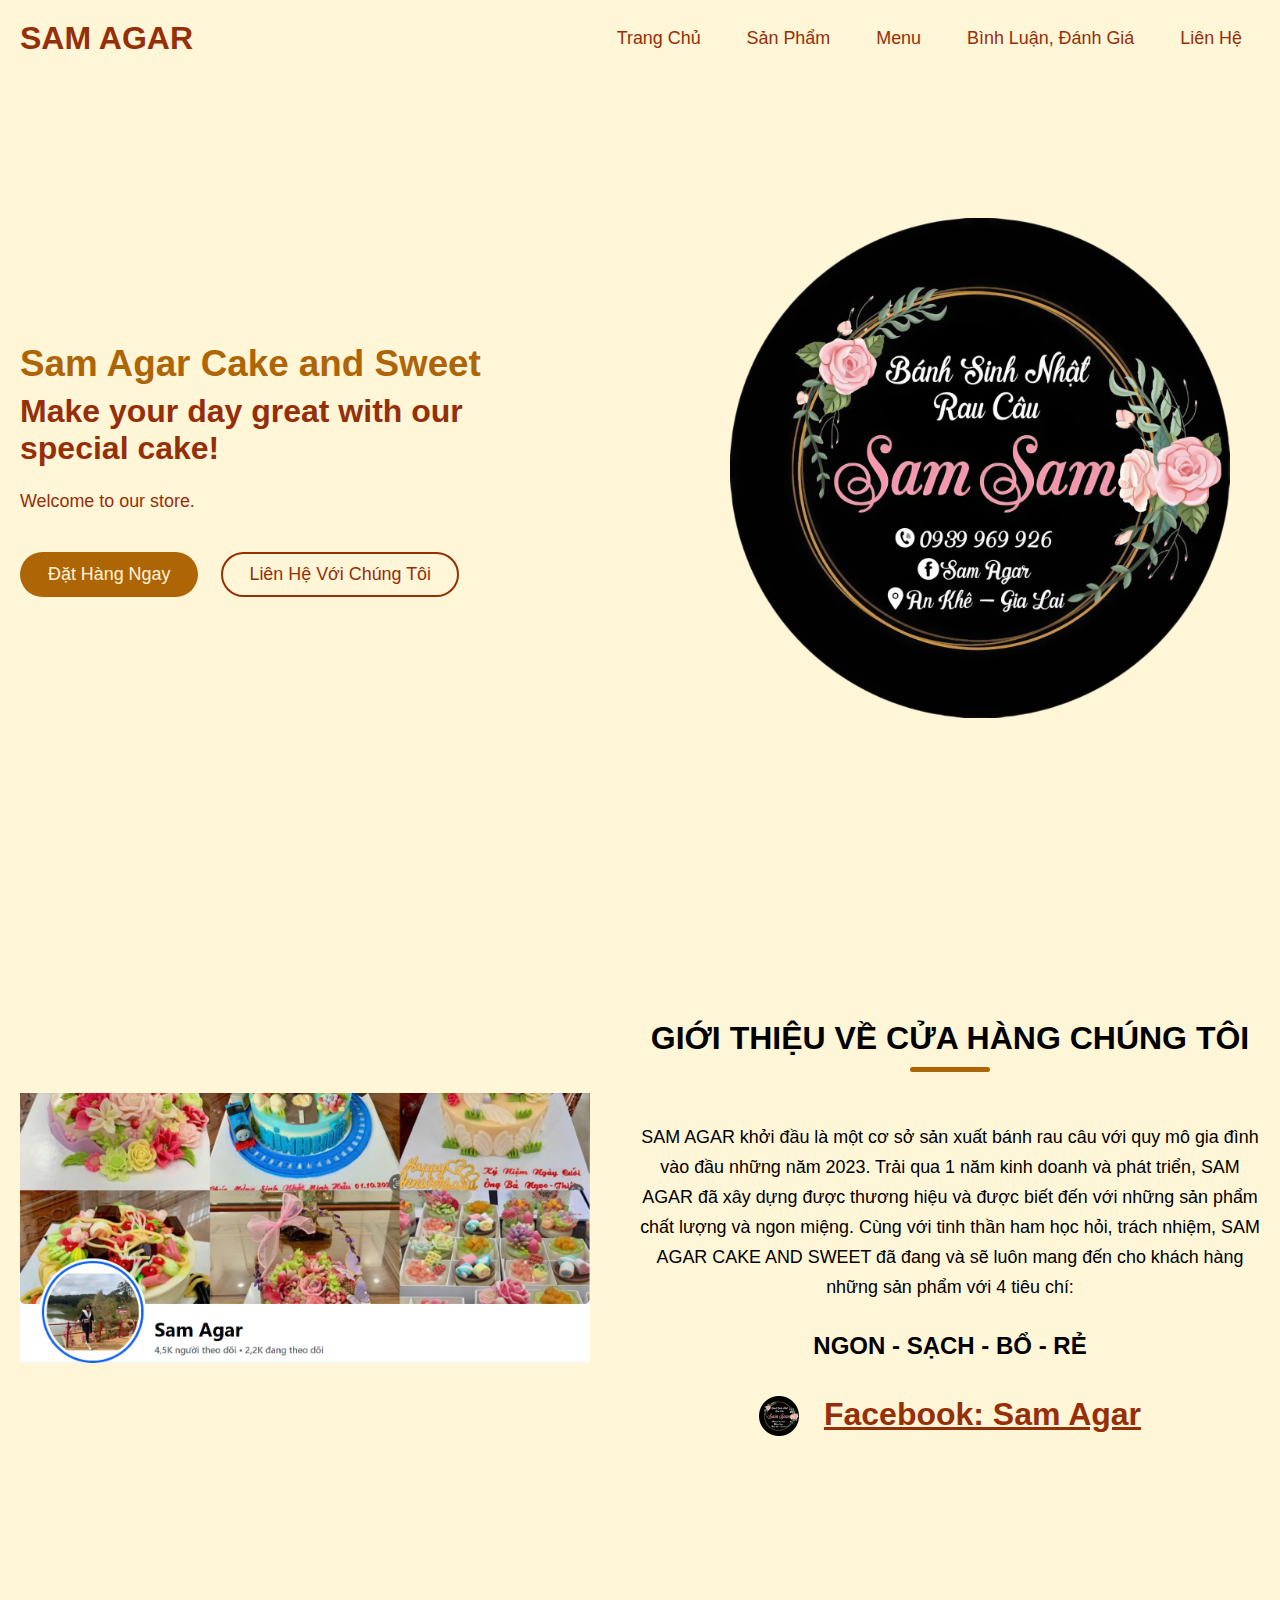
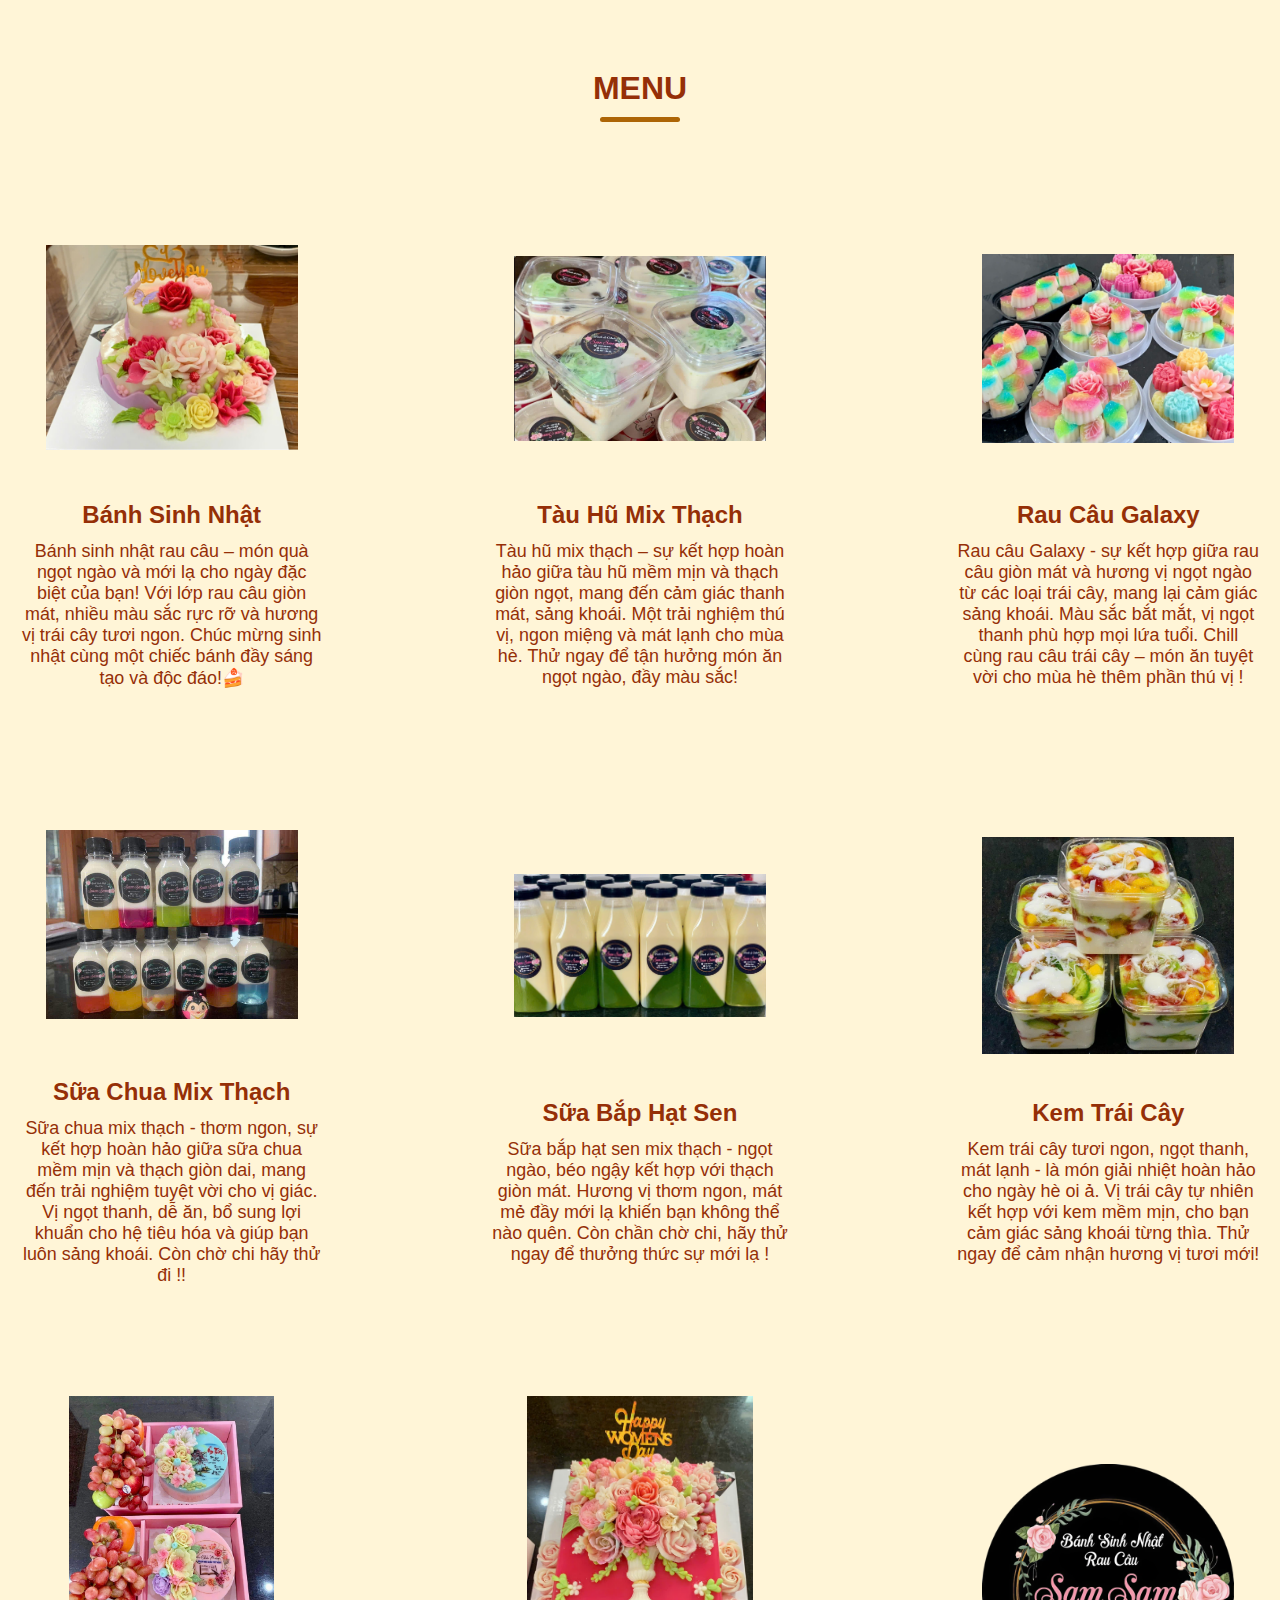
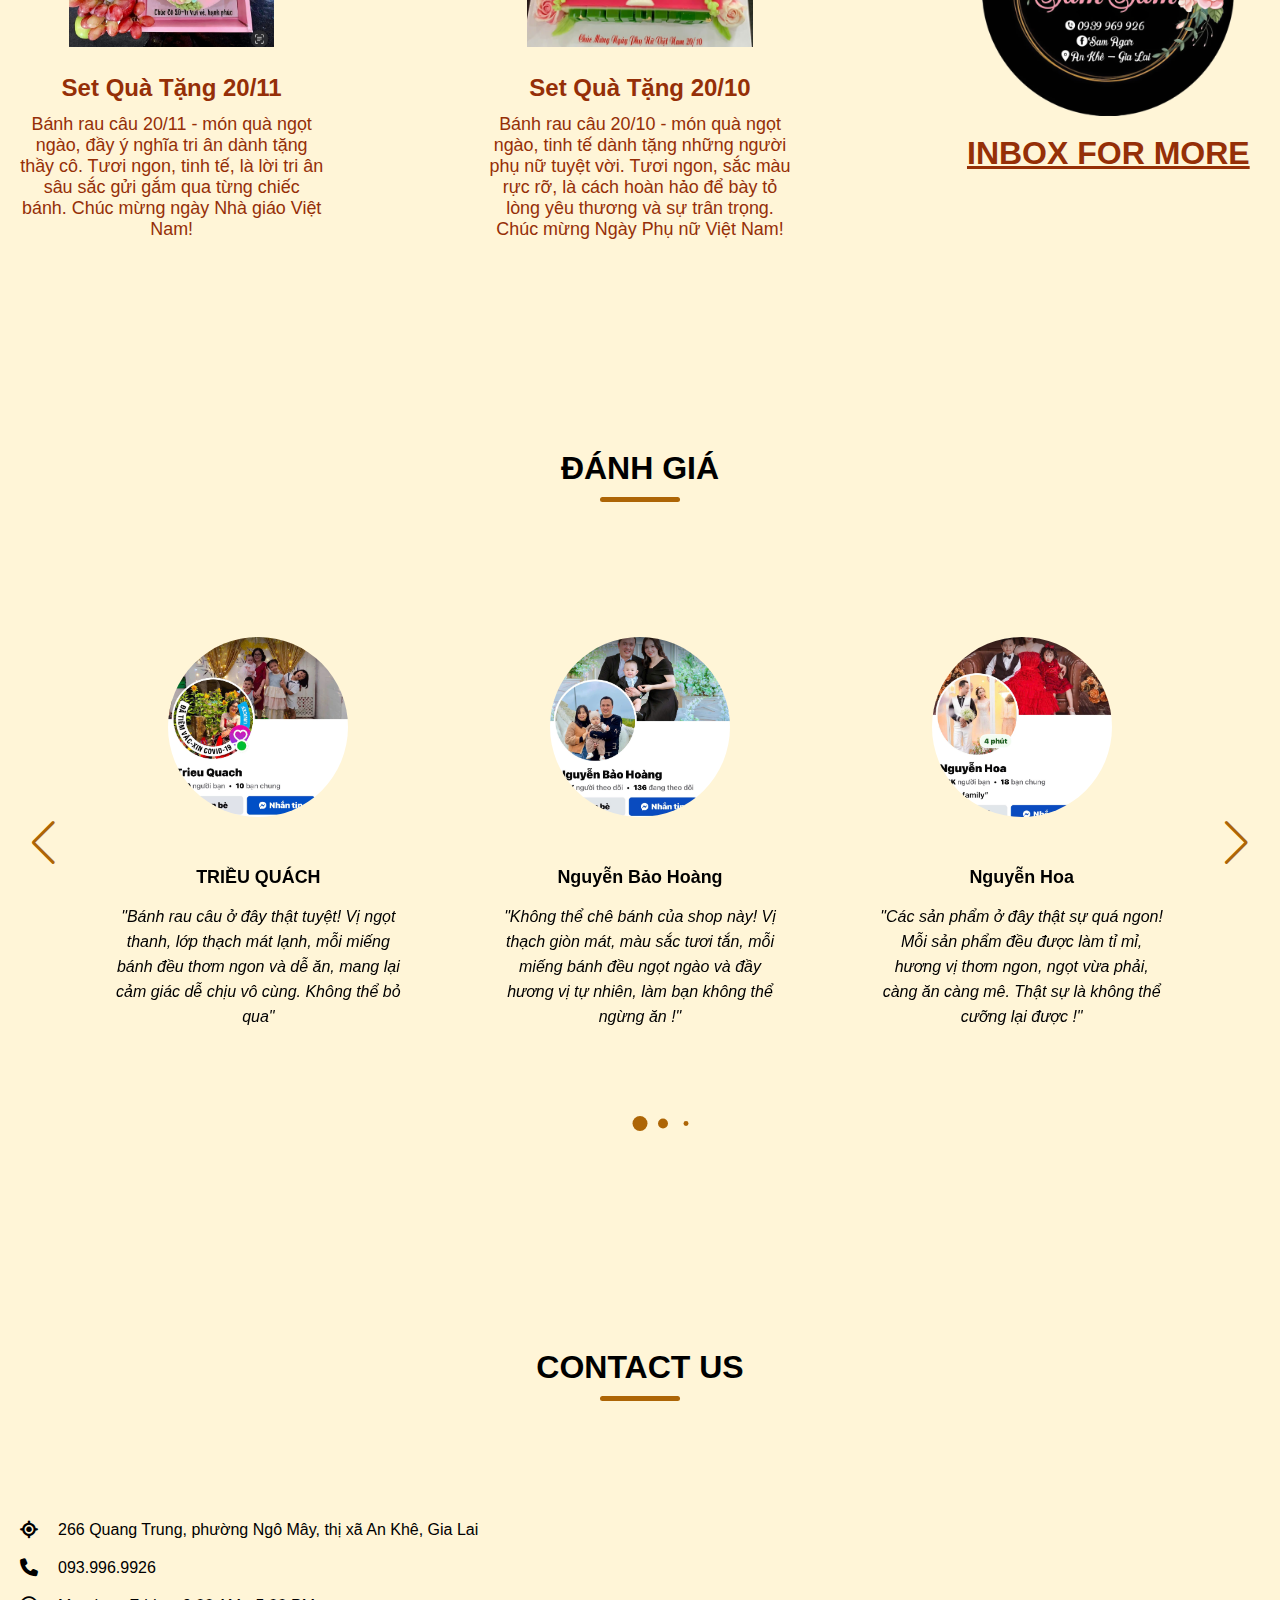
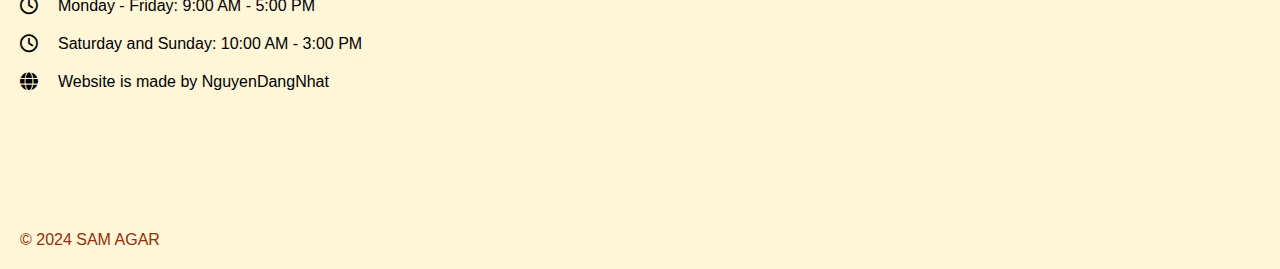
<file: index.html>
<!DOCTYPE html>
<html lang="vi">
  <head>
    <meta charset="UTF-8" />
    <meta name="viewport" content="width=device-width, initial-scale=1.0" />
    <title>SAM AGAR Website | Ngdnhat</title>
    <link rel="stylesheet" href="https://cdnjs.cloudflare.com/ajax/libs/font-awesome/6.6.0/css/all.min.css" />
    <link rel="stylesheet" href="https://cdn.jsdelivr.net/npm/swiper@11/swiper-bundle.min.css" />
    <link rel="stylesheet" href="style.css" />
  </head>
  <body>
    <header>
      <nav class="navbar">
        <a href="#" class="nav-logo">
          <h2 class="logo-text">SAM AGAR</h2>
        </a>

        <ul class="nav-menu">
          <button id="menu-close-button" class="fas fa-times"></button>

          <li class="nav-item">
            <a href="#" class="nav-link">Trang Chủ </a>
          </li>
          <li class="nav-item">
            <a href="#about" class="nav-link">Sản Phẩm</a>
          </li>
          <li class="nav-item">
            <a href="#menu" class="nav-link">Menu</a>
          </li>
          <li class="nav-item">
            <a href="#testimonials" class="nav-link">Bình Luận, Đánh Giá</a>
          </li>
          <li class="nav-item">
            <a href="#contact" class="nav-link">Liên Hệ </a>
          </li>
        </ul>

        <button id="menu-open-button" class="fas fa-bars"></button>
      </nav>
    </header>

    <main>
      <!-- Hero section -->
      <section class="hero-section">
        <div class="section-content">
          <div class="hero-details">
            <h2 class="title">Sam Agar Cake and Sweet</h2>
            <h3 class="subtitle">Make your day great with our special cake!</h3>
            <p class="description">Welcome to our store.</p>

            <div class="buttons">
              <a href="#" class="button order-now">Đặt Hàng Ngay</a>
              <a href="#contact" class="button contact-us">Liên Hệ Với Chúng Tôi</a>
            </div>
          </div>
          <div class="hero-image-wrapper">
            <img src="asset/logo xoáphông.png" alt="cake" class="hero-image" />
          </div>
        </div>
      </section>

      <section class="about-section" id="about">
        <div class="section-content">
          <div class="about-image-wrapper">
            <img src="asset/ảnh mới nè.jpg"  />
          </div>
          <div class="about-details">
            <h2 class="section-title">Giới Thiệu Về Cửa Hàng Chúng Tôi</h2>
            <p class="text">SAM AGAR khởi đầu là một cơ sở sản xuất bánh rau câu với quy mô gia đình vào đầu những năm 2023. Trải qua 1 năm kinh doanh và phát triển, SAM AGAR đã xây dựng được thương hiệu và được biết đến với những sản phẩm chất lượng và ngon miệng. Cùng với tinh thần ham học hỏi, trách nhiệm, SAM AGAR CAKE AND SWEET đã đang và sẽ luôn mang đến cho khách hàng những sản phẩm với 4 tiêu chí: </p>
            <h2> <center> NGON - SẠCH - BỔ - RẺ </center></h2>
            <br><br>
            <div class="social-link-list">
                <head>
                    <meta charset="UTF-8">
                    <meta name="viewport" content="width=device-width, initial-scale=1.0">
                    <title>Liên kết Facebook với Logo</title>
                    <style>
                        .facebook-icon {
                            width: 40px; 
                            height: 40px;
                        }
                    </style>
                </head>
                <body>
                
                    <a href="https://www.facebook.com/profile.php?id=100058086166594&mibextid=LQQJ4d" target="_blank">
                        <img src="asset/logo xoáphông.png" alt="Facebook Logo" class="facebook-icon">
                        
                    </a>
                    <a style="color:#952f07 ;" href="https://www.facebook.com/profile.php?id=100058086166594&mibextid=LQQJ4d" <center><h1><u> Facebook: Sam Agar </u></h1> </center>  </a>
                </body>  

            </div>
          </div>
        </div>
      </section>

      <!-- Menu section -->
      <section class="menu-section" id="menu">
        <h2 class="section-title"> Menu</h2>
        <div class="section-content">
          <ul class="menu-list">
            <li class="menu-item">
              <img src="asset/bánh sn4.jpg" alt="Bánh Sinh Nhật" class="menu-image" />
              <div class="menu-details">
                <h3 class="name">Bánh Sinh Nhật</h3>
                <p class="text">Bánh sinh nhật rau câu – món quà ngọt ngào và mới lạ cho ngày đặc biệt của bạn! Với lớp rau câu giòn mát, nhiều màu sắc rực rỡ và hương vị trái cây tươi ngon. Chúc mừng sinh nhật cùng một chiếc bánh đầy sáng tạo và độc đáo!🍰</p>
              </div>
            </li>
            <li class="menu-item">
              <img src="asset/tàu hũ 4.jpg" alt="Tàu Hũ Mix Thạch" class="menu-image" />
              <div class="menu-details">
                <h3 class="name">Tàu Hũ Mix Thạch</h3>
                <p class="text">Tàu hũ mix thạch – sự kết hợp hoàn hảo giữa tàu hũ mềm mịn và thạch giòn ngọt, mang đến cảm giác thanh mát, sảng khoái. Một trải nghiệm thú vị, ngon miệng và mát lạnh cho mùa hè. Thử ngay để tận hưởng món ăn ngọt ngào, đầy màu sắc! </p>
              </div>
            </li>
            <li class="menu-item">
              <img src="asset/ảnh nhiều bánh.jpg" alt="Combo Rau Câu" class="menu-image" />
              <div class="menu-details">
                <h3 class="name">Rau Câu Galaxy</h3>
                <p class="text">Rau câu Galaxy - sự kết hợp giữa rau câu giòn mát và hương vị ngọt ngào từ các loại trái cây, mang lại cảm giác sảng khoái. Màu sắc bắt mắt, vị ngọt thanh phù hợp mọi lứa tuổi. Chill cùng rau câu trái cây – món ăn tuyệt vời cho mùa hè thêm phần thú vị !</p>
              </div>
            </li>
            <li class="menu-item">
              <img src="asset/sữa chua thạch 1.jpg" alt="Sữa Chua Mix Thạch" class="menu-image" />
              <div class="menu-details">
                <h3 class="name">Sữa Chua Mix Thạch</h3>
                <p class="text">Sữa chua mix thạch - thơm ngon, sự kết hợp hoàn hảo giữa sữa chua mềm mịn và thạch giòn dai, mang đến trải nghiệm tuyệt vời cho vị giác. Vị ngọt thanh, dễ ăn, bổ sung lợi khuẩn cho hệ tiêu hóa và giúp bạn luôn sảng khoái. Còn chờ chi hãy thử đi !!</p>
              </div>
            </li>
            <li class="menu-item">
              <img src="asset/sữa bắp mix thạch 2.jpg" alt="Sữa Bắp Hạt Sen" class="menu-image" />
              <div class="menu-details">
                <h3 class="name">Sữa Bắp Hạt Sen</h3>
                <p class="text">Sữa bắp hạt sen mix thạch - ngọt ngào, béo ngậy kết hợp với thạch giòn mát. Hương vị thơm ngon, mát mẻ đầy mới lạ khiến bạn không thể nào quên. Còn chần chờ chi, hãy thử ngay để thưởng thức sự mới lạ !</p>
              </div>
            </li>
            <li class="menu-item">
                <img src="asset/kem trái cây 1.jpg" alt="Kem Trái Cây" class="menu-image" />
                <div class="menu-details">
                  <h3 class="name">Kem Trái Cây</h3>
                  <p class="text">Kem trái cây tươi ngon, ngọt thanh, mát lạnh - là món giải nhiệt hoàn hảo cho ngày hè oi ả. Vị trái cây tự nhiên kết hợp với kem mềm mịn, cho bạn cảm giác sảng khoái từng thìa. Thử ngay để cảm nhận hương vị tươi mới!</p>
                </div>
              </li>
              <li class="menu-item">
                <img src="asset/20t11.jpg" alt="Set quà tặng 20/11" class="menu-image" />
                <div class="menu-details">
                  <h3 class="name">Set Quà Tặng 20/11</h3>
                  <p class="text">Bánh rau câu 20/11 - món quà ngọt ngào, đầy ý nghĩa tri ân dành tặng thầy cô. Tươi ngon, tinh tế, là lời tri ân sâu sắc gửi gắm qua từng chiếc bánh. Chúc mừng ngày Nhà giáo Việt Nam!</p>
                </div>
              </li>
              <li class="menu-item">
                <img src="asset/bánh 20t10.jpg" alt="Set quà tặng 20/10" class="menu-image" />
                <div class="menu-details">
                  <h3 class="name">Set Quà Tặng 20/10</h3>
                  <p class="text">Bánh rau câu 20/10 - món quà ngọt ngào, tinh tế dành tặng những người phụ nữ tuyệt vời. Tươi ngon, sắc màu rực rỡ, là cách hoàn hảo để bày tỏ lòng yêu thương và sự trân trọng. Chúc mừng Ngày Phụ nữ Việt Nam!</p>
                </div>
              </li>
            <li class="menu-item">
                <div class="menu-details">
                    <img src="asset/logo xoáphông.png" alt="Set quà tặng 20/11" class="menu-image" />
                    <a style="color:#952f07 ;" href="https://www.facebook.com/profile.php?id=100058086166594&mibextid=LQQJ4d" <center><h1><u> INBOX FOR MORE </u></h1></center>  </a>
                </div>
              </li>
          </ul>
        </div>
      </section>

      <section class="testimonials-section" id="testimonials">
        <h2 class="section-title">ĐÁNH GIÁ</h2>
        <div class="section-content">
          <div class="slider-container swiper">
            <div class="slider-wrapper">
              <ul class="testimonials-list swiper-wrapper">
                <li class="testimonial swiper-slide">
                  <img src="asset/BÀ NẬU.jpg" alt="User" class="user-image" />
                  <h3 class="name">TRIỀU QUÁCH</h3>
                  <i class="feedback">"Bánh rau câu ở đây thật tuyệt! Vị ngọt thanh, lớp thạch mát lạnh, mỗi miếng bánh đều thơm ngon và dễ ăn, mang lại cảm giác dễ chịu vô cùng. Không thể bỏ qua"</i>
                </li>
                <li class="testimonial swiper-slide">
                  <img src="asset/CHÚ BA.jpg" alt="User" class="user-image" />
                  <h3 class="name">Nguyễn Bảo Hoàng</h3>
                  <i class="feedback">"Không thể chê bánh của shop này! Vị thạch giòn mát, màu sắc tươi tắn, mỗi miếng bánh đều ngọt ngào và đầy hương vị tự nhiên, làm bạn không thể ngừng ăn !"</i>
                </li>
                <li class="testimonial swiper-slide">
                  <img src="asset/CÔ ÚT.jpg" alt="User" class="user-image" />
                  <h3 class="name">Nguyễn Hoa</h3>

                  <i class="feedback">"Các sản phẩm ở đây thật sự quá ngon! Mỗi sản phẩm đều được làm tỉ mỉ, hương vị thơm ngon, ngọt vừa phải, càng ăn càng mê. Thật sự là không thể cưỡng lại được !"</i>
                </li>
                <li class="testimonial swiper-slide">
                  <img src="asset/TUI.jpg" alt="User" class="user-image" />
                  <h3 class="name">Nguyễn Đăng Nhật</h3>

                  <i class="feedback">"Chỉ cần ăn 1 lần thôi là đủ để khiến mình “nghiện” luôn! Các sản phẩm ở đây không chỉ ngon mà còn đầy sáng tạo, hương vị tinh tế, hấp dẫn như đang “kể” một câu chuyện thú vị qua từng món ăn. Không thử thì tiếc cả đời !"</i>
                </li>
               
              </ul>

              <div class="swiper-pagination"></div>
              <div class="swiper-slide-button swiper-button-prev"></div>
              <div class="swiper-slide-button swiper-button-next"></div>
            </div>
          </div>
        </div>
      </section>

    
      <!-- Contact section -->
<section class="contact-section" id="contact">
    <h2 class="section-title">Contact Us</h2>
    <div class="section-content">
      <ul class="contact-info-list">
        <li class="contact-info">
          <i class="fa-solid fa-location-crosshairs"></i>
          <p>266 Quang Trung, phường Ngô Mây, thị xã An Khê, Gia Lai</p>
        </li>
        <li class="contact-info">
          <i class="fa-solid fa-phone"></i>
          <p>093.996.9926</p>
        </li>
        <li class="contact-info">
          <i class="fa-regular fa-clock"></i>
          <p>Monday - Friday: 9:00 AM - 5:00 PM</p>
        </li>
        <li class="contact-info">
          <i class="fa-regular fa-clock"></i>
          <p>Saturday and Sunday: 10:00 AM - 3:00 PM</p>
        </li>
        <li class="contact-info">
          <i class="fa-solid fa-globe"></i>
          <p>Website is made by NguyenDangNhat</p>
        </li>
      </ul>
  
    </div>
  </section>
  

      <!-- Footer section -->
      <footer class="footer-section">
        <div class="section-content">
          <p class="copyright-text">© 2024 SAM AGAR</p>
        </div>
      </footer>
    </main>

    <!-- Linking Swiper script -->
    <script src="https://cdn.jsdelivr.net/npm/swiper@11/swiper-bundle.min.js"></script>

    <!-- Linking custom script -->
    <script src="script.js"></script>
  </body>
</html>
</file>
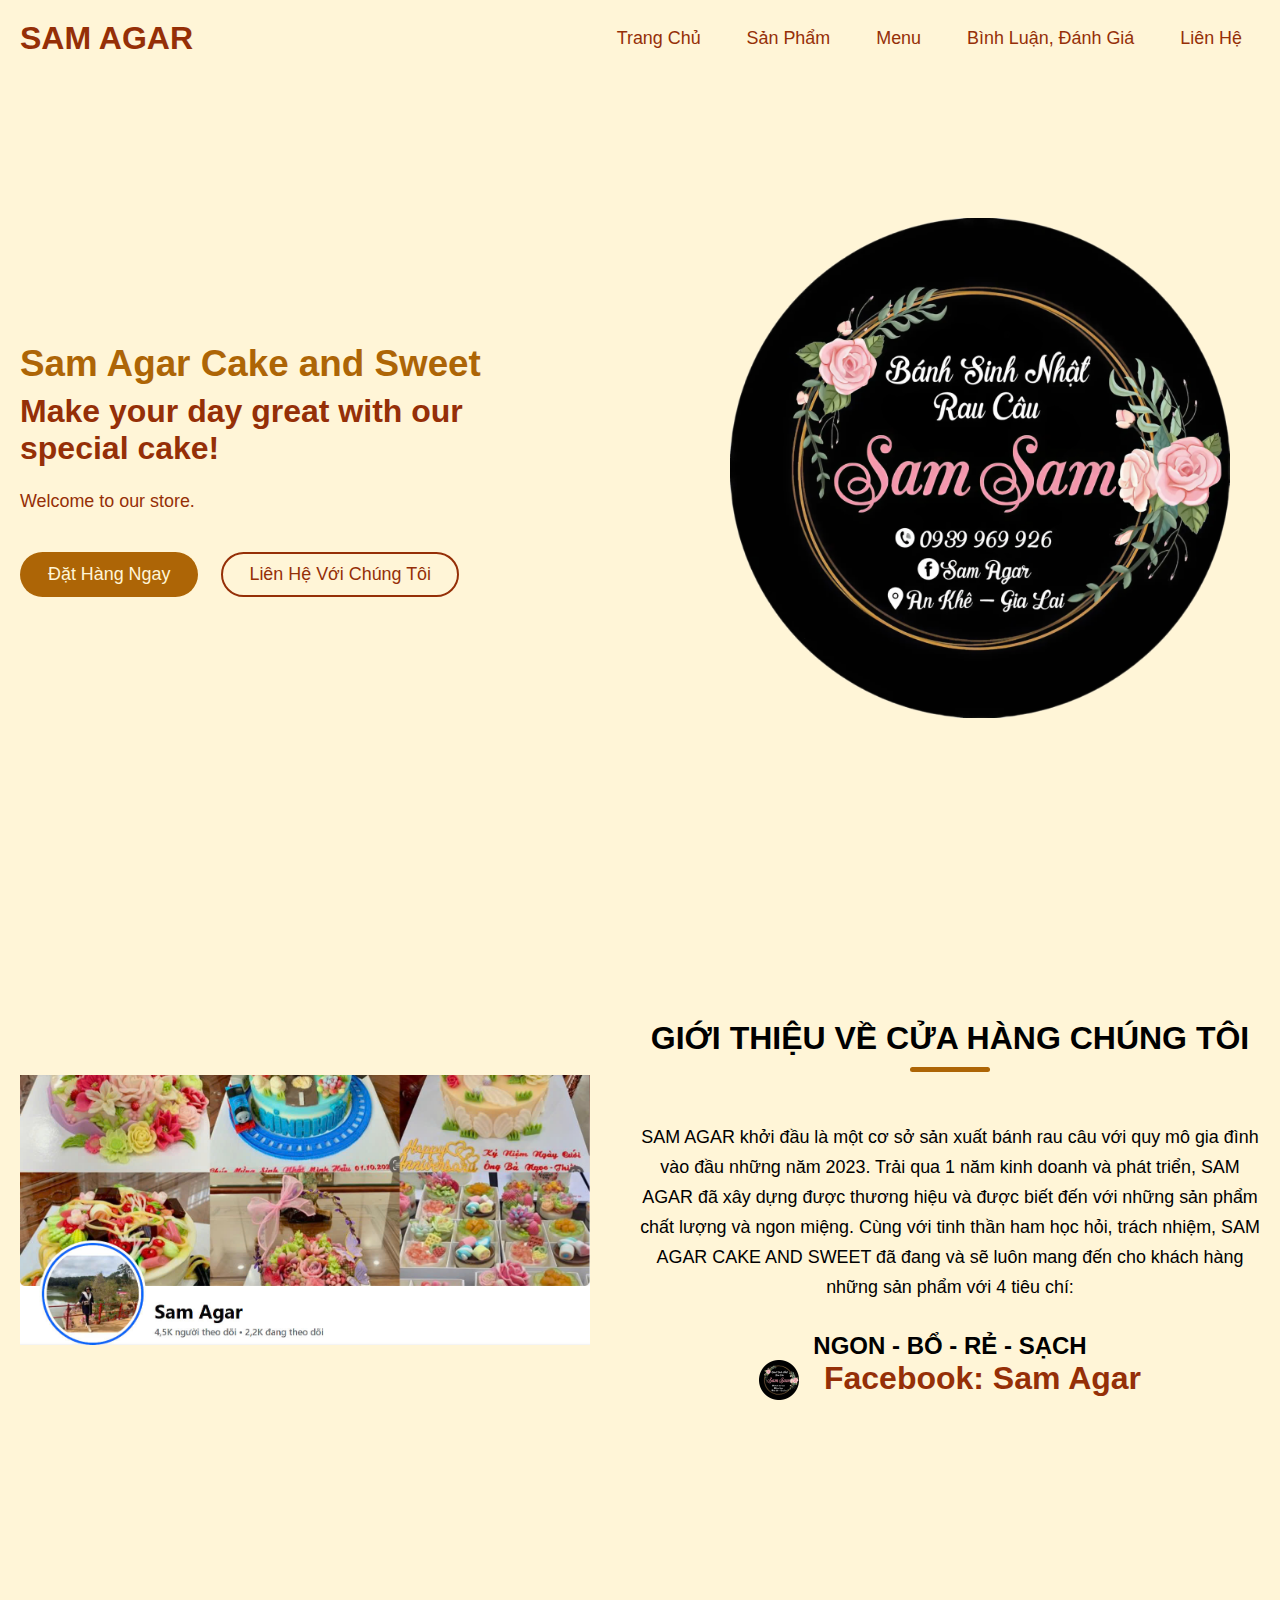
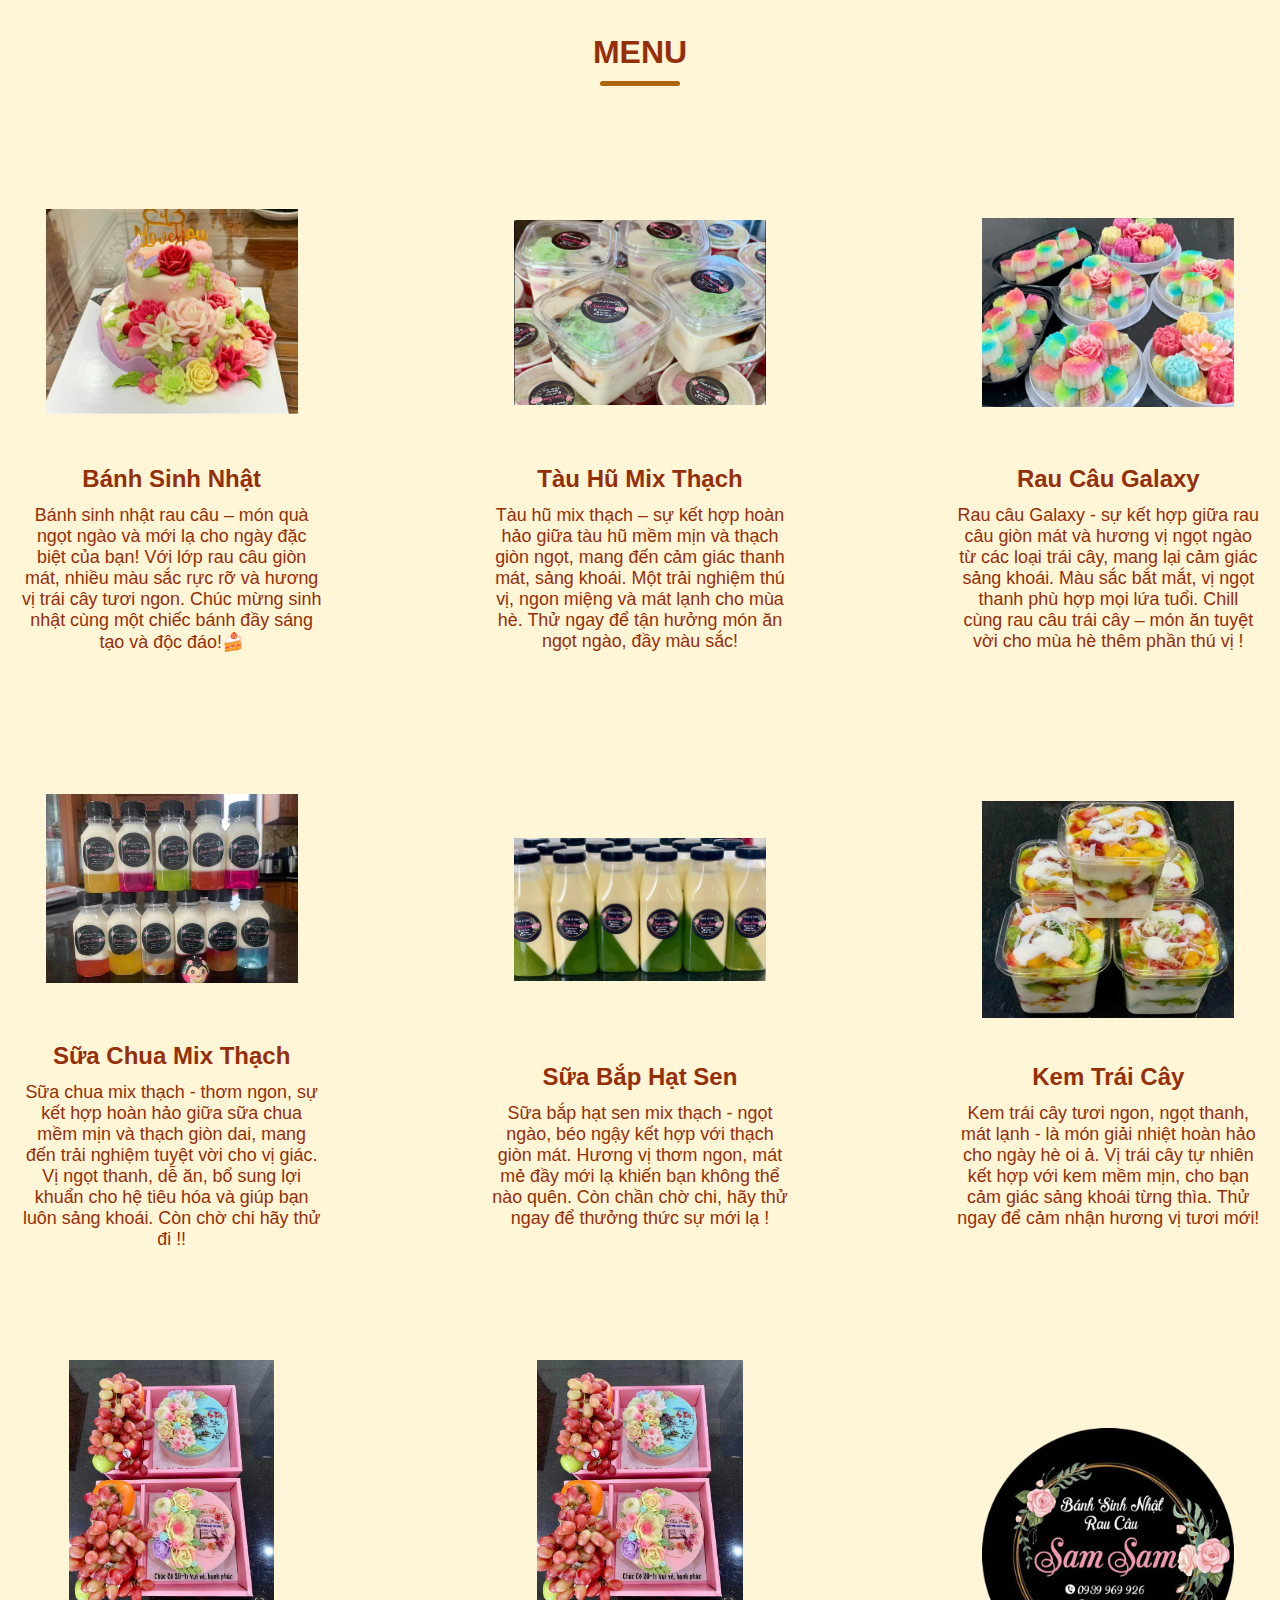
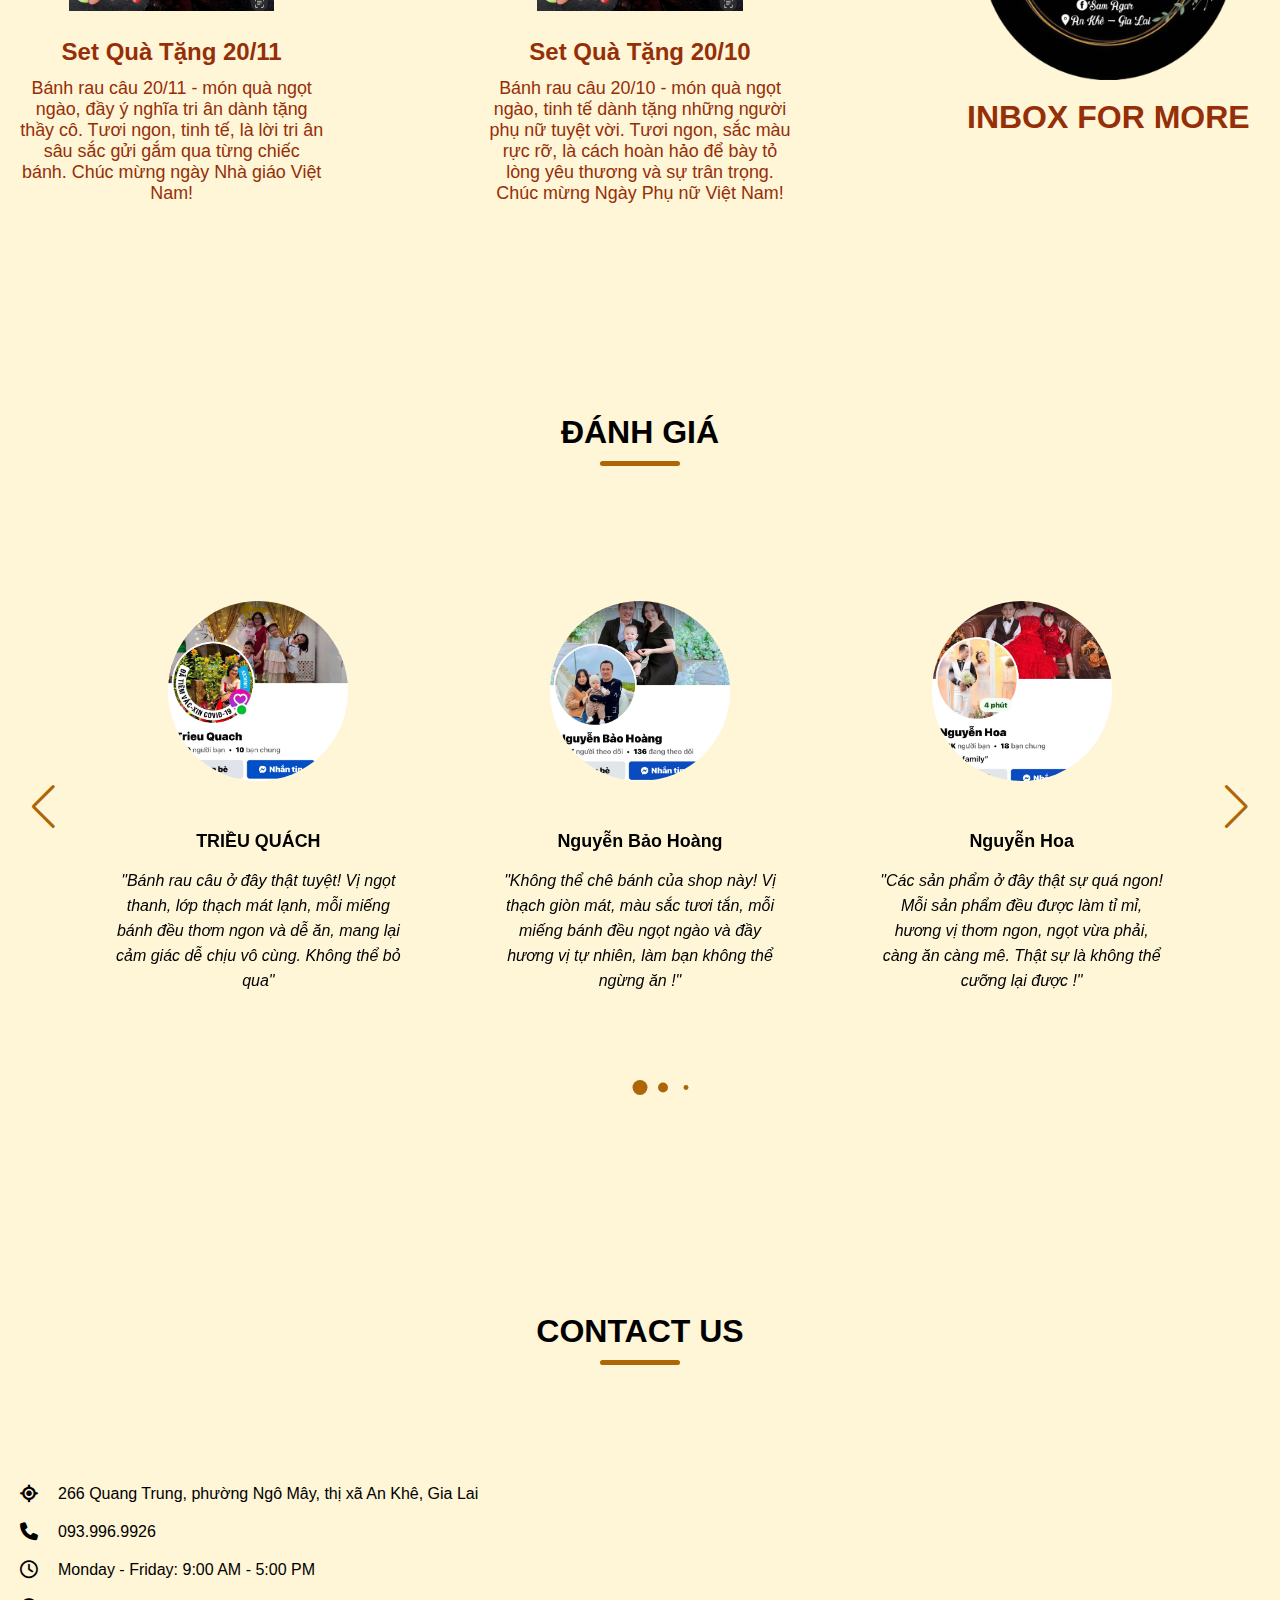
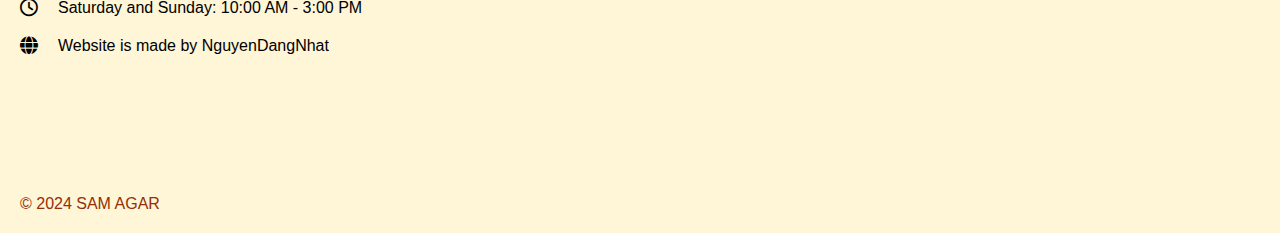
<file: main.html>
<!DOCTYPE html>
<html lang="vi">
  <head>
    <meta charset="UTF-8" />
    <meta name="viewport" content="width=device-width, initial-scale=1.0" />
    <title>SAM AGAR Website | Ngdnhat</title>
    <link rel="stylesheet" href="https://cdnjs.cloudflare.com/ajax/libs/font-awesome/6.6.0/css/all.min.css" />
    <link rel="stylesheet" href="https://cdn.jsdelivr.net/npm/swiper@11/swiper-bundle.min.css" />
    <link rel="stylesheet" href="style.css" />
  </head>
  <body>
    <header>
      <nav class="navbar">
        <a href="#" class="nav-logo">
          <h2 class="logo-text">SAM AGAR</h2>
        </a>

        <ul class="nav-menu">
          <button id="menu-close-button" class="fas fa-times"></button>

          <li class="nav-item">
            <a href="#" class="nav-link">Trang Chủ </a>
          </li>
          <li class="nav-item">
            <a href="#about" class="nav-link">Sản Phẩm</a>
          </li>
          <li class="nav-item">
            <a href="#menu" class="nav-link">Menu</a>
          </li>
          <li class="nav-item">
            <a href="#testimonials" class="nav-link">Bình Luận, Đánh Giá</a>
          </li>
          <li class="nav-item">
            <a href="#contact" class="nav-link">Liên Hệ </a>
          </li>
        </ul>

        <button id="menu-open-button" class="fas fa-bars"></button>
      </nav>
    </header>

    <main>
      <!-- Hero section -->
      <section class="hero-section">
        <div class="section-content">
          <div class="hero-details">
            <h2 class="title">Sam Agar Cake and Sweet</h2>
            <h3 class="subtitle">Make your day great with our special cake!</h3>
            <p class="description">Welcome to our store.</p>

            <div class="buttons">
              <a href="#" class="button order-now">Đặt Hàng Ngay</a>
              <a href="#contact" class="button contact-us">Liên Hệ Với Chúng Tôi</a>
            </div>
          </div>
          <div class="hero-image-wrapper">
            <img src="asset/logo xoáphông.png" alt="cake" class="hero-image" />
          </div>
        </div>
      </section>

      <section class="about-section" id="about">
        <div class="section-content">
          <div class="about-image-wrapper">
            <img src="asset/ảnh mới nè.jpg"  />
          </div>
          <div class="about-details">
            <h2 class="section-title">Giới Thiệu Về Cửa Hàng Chúng Tôi</h2>
            <p class="text">SAM AGAR khởi đầu là một cơ sở sản xuất bánh rau câu với quy mô gia đình vào đầu những năm 2023. Trải qua 1 năm kinh doanh và phát triển, SAM AGAR đã xây dựng được thương hiệu và được biết đến với những sản phẩm chất lượng và ngon miệng. Cùng với tinh thần ham học hỏi, trách nhiệm, SAM AGAR CAKE AND SWEET đã đang và sẽ luôn mang đến cho khách hàng những sản phẩm với 4 tiêu chí: </p>
            <h2> <center> NGON - BỔ - RẺ - SẠCH </center></h2>
            <div class="social-link-list">
                <head>
                    <meta charset="UTF-8">
                    <meta name="viewport" content="width=device-width, initial-scale=1.0">
                    <title>Liên kết Facebook với Logo</title>
                    <style>
                        .facebook-icon {
                            width: 40px; 
                            height: 40px;
                        }
                    </style>
                </head>
                <body>
                
                    <a href="https://www.facebook.com/profile.php?id=100058086166594&mibextid=LQQJ4d" target="_blank">
                        <img src="asset/logo xoáphông.png" alt="Facebook Logo" class="facebook-icon">
                        
                    </a>
                    <a style="color:#952f07 ;" href="https://www.facebook.com/profile.php?id=100058086166594&mibextid=LQQJ4d" <center><h1> Facebook: Sam Agar  </h1> </center>  </a>
                </body>  

            </div>
          </div>
        </div>
      </section>

      <!-- Menu section -->
      <section class="menu-section" id="menu">
        <h2 class="section-title"> Menu</h2>
        <div class="section-content">
          <ul class="menu-list">
            <li class="menu-item">
              <img src="asset/bánh sn4.jpg" alt="Bánh Sinh Nhật" class="menu-image" />
              <div class="menu-details">
                <h3 class="name">Bánh Sinh Nhật</h3>
                <p class="text">Bánh sinh nhật rau câu – món quà ngọt ngào và mới lạ cho ngày đặc biệt của bạn! Với lớp rau câu giòn mát, nhiều màu sắc rực rỡ và hương vị trái cây tươi ngon. Chúc mừng sinh nhật cùng một chiếc bánh đầy sáng tạo và độc đáo!🍰</p>
              </div>
            </li>
            <li class="menu-item">
              <img src="asset/tàu hũ 4.jpg" alt="Tàu Hũ Mix Thạch" class="menu-image" />
              <div class="menu-details">
                <h3 class="name">Tàu Hũ Mix Thạch</h3>
                <p class="text">Tàu hũ mix thạch – sự kết hợp hoàn hảo giữa tàu hũ mềm mịn và thạch giòn ngọt, mang đến cảm giác thanh mát, sảng khoái. Một trải nghiệm thú vị, ngon miệng và mát lạnh cho mùa hè. Thử ngay để tận hưởng món ăn ngọt ngào, đầy màu sắc! </p>
              </div>
            </li>
            <li class="menu-item">
              <img src="asset/ảnh nhiều bánh.jpg" alt="Combo Rau Câu" class="menu-image" />
              <div class="menu-details">
                <h3 class="name">Rau Câu Galaxy</h3>
                <p class="text">Rau câu Galaxy - sự kết hợp giữa rau câu giòn mát và hương vị ngọt ngào từ các loại trái cây, mang lại cảm giác sảng khoái. Màu sắc bắt mắt, vị ngọt thanh phù hợp mọi lứa tuổi. Chill cùng rau câu trái cây – món ăn tuyệt vời cho mùa hè thêm phần thú vị !</p>
              </div>
            </li>
            <li class="menu-item">
              <img src="asset/sữa chua thạch 1.jpg" alt="Sữa Chua Mix Thạch" class="menu-image" />
              <div class="menu-details">
                <h3 class="name">Sữa Chua Mix Thạch</h3>
                <p class="text">Sữa chua mix thạch - thơm ngon, sự kết hợp hoàn hảo giữa sữa chua mềm mịn và thạch giòn dai, mang đến trải nghiệm tuyệt vời cho vị giác. Vị ngọt thanh, dễ ăn, bổ sung lợi khuẩn cho hệ tiêu hóa và giúp bạn luôn sảng khoái. Còn chờ chi hãy thử đi !!</p>
              </div>
            </li>
            <li class="menu-item">
              <img src="asset/sữa bắp mix thạch 2.jpg" alt="Sữa Bắp Hạt Sen" class="menu-image" />
              <div class="menu-details">
                <h3 class="name">Sữa Bắp Hạt Sen</h3>
                <p class="text">Sữa bắp hạt sen mix thạch - ngọt ngào, béo ngậy kết hợp với thạch giòn mát. Hương vị thơm ngon, mát mẻ đầy mới lạ khiến bạn không thể nào quên. Còn chần chờ chi, hãy thử ngay để thưởng thức sự mới lạ !</p>
              </div>
            </li>
            <li class="menu-item">
                <img src="asset/kem trái cây 1.jpg" alt="Kem Trái Cây" class="menu-image" />
                <div class="menu-details">
                  <h3 class="name">Kem Trái Cây</h3>
                  <p class="text">Kem trái cây tươi ngon, ngọt thanh, mát lạnh - là món giải nhiệt hoàn hảo cho ngày hè oi ả. Vị trái cây tự nhiên kết hợp với kem mềm mịn, cho bạn cảm giác sảng khoái từng thìa. Thử ngay để cảm nhận hương vị tươi mới!</p>
                </div>
              </li>
              <li class="menu-item">
                <img src="asset/20t11.jpg" alt="Set quà tặng 20/11" class="menu-image" />
                <div class="menu-details">
                  <h3 class="name">Set Quà Tặng 20/11</h3>
                  <p class="text">Bánh rau câu 20/11 - món quà ngọt ngào, đầy ý nghĩa tri ân dành tặng thầy cô. Tươi ngon, tinh tế, là lời tri ân sâu sắc gửi gắm qua từng chiếc bánh. Chúc mừng ngày Nhà giáo Việt Nam!</p>
                </div>
              </li>
              <li class="menu-item">
                <img src="asset/20t11.jpg" alt="Set quà tặng 20/10" class="menu-image" />
                <div class="menu-details">
                  <h3 class="name">Set Quà Tặng 20/10</h3>
                  <p class="text">Bánh rau câu 20/10 - món quà ngọt ngào, tinh tế dành tặng những người phụ nữ tuyệt vời. Tươi ngon, sắc màu rực rỡ, là cách hoàn hảo để bày tỏ lòng yêu thương và sự trân trọng. Chúc mừng Ngày Phụ nữ Việt Nam!</p>
                </div>
              </li>
            <li class="menu-item">
                <div class="menu-details">
                    <img src="asset/logo xoáphông.png" alt="Set quà tặng 20/11" class="menu-image" />
                    <a style="color:#952f07 ;" href="https://www.facebook.com/profile.php?id=100058086166594&mibextid=LQQJ4d" <center><h1> INBOX FOR MORE  </h1> </center>  </a>
                </div>
              </li>
          </ul>
        </div>
      </section>

      <section class="testimonials-section" id="testimonials">
        <h2 class="section-title">ĐÁNH GIÁ</h2>
        <div class="section-content">
          <div class="slider-container swiper">
            <div class="slider-wrapper">
              <ul class="testimonials-list swiper-wrapper">
                <li class="testimonial swiper-slide">
                  <img src="asset/BÀ NẬU.jpg" alt="User" class="user-image" />
                  <h3 class="name">TRIỀU QUÁCH</h3>
                  <i class="feedback">"Bánh rau câu ở đây thật tuyệt! Vị ngọt thanh, lớp thạch mát lạnh, mỗi miếng bánh đều thơm ngon và dễ ăn, mang lại cảm giác dễ chịu vô cùng. Không thể bỏ qua"</i>
                </li>
                <li class="testimonial swiper-slide">
                  <img src="asset/CHÚ BA.jpg" alt="User" class="user-image" />
                  <h3 class="name">Nguyễn Bảo Hoàng</h3>
                  <i class="feedback">"Không thể chê bánh của shop này! Vị thạch giòn mát, màu sắc tươi tắn, mỗi miếng bánh đều ngọt ngào và đầy hương vị tự nhiên, làm bạn không thể ngừng ăn !"</i>
                </li>
                <li class="testimonial swiper-slide">
                  <img src="asset/CÔ ÚT.jpg" alt="User" class="user-image" />
                  <h3 class="name">Nguyễn Hoa</h3>

                  <i class="feedback">"Các sản phẩm ở đây thật sự quá ngon! Mỗi sản phẩm đều được làm tỉ mỉ, hương vị thơm ngon, ngọt vừa phải, càng ăn càng mê. Thật sự là không thể cưỡng lại được !"</i>
                </li>
                <li class="testimonial swiper-slide">
                  <img src="asset/TUI.jpg" alt="User" class="user-image" />
                  <h3 class="name">Nguyễn Đăng Nhật</h3>

                  <i class="feedback">"Chỉ cần ăn 1 lần thôi là đủ để khiến mình “nghiện” luôn! Các sản phẩm ở đây không chỉ ngon mà còn đầy sáng tạo, hương vị tinh tế, hấp dẫn như đang “kể” một câu chuyện thú vị qua từng món ăn. Không thử thì tiếc cả đời !"</i>
                </li>
               
              </ul>

              <div class="swiper-pagination"></div>
              <div class="swiper-slide-button swiper-button-prev"></div>
              <div class="swiper-slide-button swiper-button-next"></div>
            </div>
          </div>
        </div>
      </section>

    
      <!-- Contact section -->
<section class="contact-section" id="contact">
    <h2 class="section-title">Contact Us</h2>
    <div class="section-content">
      <ul class="contact-info-list">
        <li class="contact-info">
          <i class="fa-solid fa-location-crosshairs"></i>
          <p>266 Quang Trung, phường Ngô Mây, thị xã An Khê, Gia Lai</p>
        </li>
        <li class="contact-info">
          <i class="fa-solid fa-phone"></i>
          <p>093.996.9926</p>
        </li>
        <li class="contact-info">
          <i class="fa-regular fa-clock"></i>
          <p>Monday - Friday: 9:00 AM - 5:00 PM</p>
        </li>
        <li class="contact-info">
          <i class="fa-regular fa-clock"></i>
          <p>Saturday and Sunday: 10:00 AM - 3:00 PM</p>
        </li>
        <li class="contact-info">
          <i class="fa-solid fa-globe"></i>
          <p>Website is made by NguyenDangNhat</p>
        </li>
      </ul>
  
    </div>
  </section>
  

      <!-- Footer section -->
      <footer class="footer-section">
        <div class="section-content">
          <p class="copyright-text">© 2024 SAM AGAR</p>
        </div>
      </footer>
    </main>

    <!-- Linking Swiper script -->
    <script src="https://cdn.jsdelivr.net/npm/swiper@11/swiper-bundle.min.js"></script>

    <!-- Linking custom script -->
    <script src="script.js"></script>
  </body>
</html>
</file>
<file: style.css>
* {
  padding: 0;
  margin: 0;
  box-sizing: border-box;
  font-family: "Poppins", sans-serif;
}

:root {
  /* Colors */
  --white-color: #952f07;
  --dark-color: #fff5d7;
  --primary-color: #fff5d7;
  --secondary-color: #ad6506;
  --light-pink-color: #fff5d7;
  --medium-gray-color: #fff5d7;

  /* Font size */
  --font-size-s: 0.9rem;
  --font-size-n: 1rem;
  --font-size-m: 1.12rem;
  --font-size-l: 1.5rem;
  --font-size-xl: 2rem;
  --font-size-xxl: 2.3rem;

  /* Font weight */
  --font-weight-normal: 400;
  --font-weight-medium: 500;
  --font-weight-semibold: 600;
  --font-weight-bold: 700;

  /* Border radius */
  --border-radius-s: 8px;
  --border-radius-m: 30px;
  --border-radius-circle: 50%;

  /* Site max width */
  --site-max-width: 1300px;
}

html {
  scroll-behavior: smooth;
}

/* Stylings for whole site */
ul {
  list-style: none;
}

a {
  text-decoration: none;
}

button {
  cursor: pointer;
  background: none;
  border: none;
}

img {
  width: 100%;
}

:where(section, footer) .section-content {
  margin: 0 auto;
  padding: 0 20px;
  max-width: var(--site-max-width);
}

section .section-title {
  text-align: center;
  padding: 60px 0 100px;
  text-transform: uppercase;
  font-size: var(--font-size-xl);
}

section .section-title::after {
  content: "";
  width: 80px;
  height: 5px;
  display: block;
  margin: 10px auto 0;
  background: var(--secondary-color);
  border-radius: var(--border-radius-s);
}

/* Navbar styling */
header {
  z-index: 5;
  width: 100%;
  position: fixed;
  background: var(--primary-color);
}

header .navbar {
  display: flex;
  padding: 20px;
  align-items: center;
  margin: 0 auto;
  justify-content: space-between;
  max-width: var(--site-max-width);
}

.navbar .nav-logo .logo-text {
  color: var(--white-color);
  font-size: var(--font-size-xl);
  font-weight: var(--font-weight-semibold);
}

.navbar .nav-menu {
  gap: 10px;
  display: flex;
}

.navbar .nav-menu .nav-link {
  padding: 10px 18px;
  color: var(--white-color);
  font-size: var(--font-size-m);
  border-radius: var(--border-radius-m);
  transition: 0.3s ease;
}

.navbar .nav-menu .nav-link:hover {
  color: var(--primary-color);
  background: var(--secondary-color);
}

.navbar :where(#menu-open-button, #menu-close-button) {
  display: none;
}

/* Hero section styling */
.hero-section {
  min-height: 100vh;
  background: var(--primary-color);
}

.hero-section .section-content {
  display: flex;
  padding-top: 40px;
  align-items: center;
  min-height: 100vh;
  justify-content: space-between;
}

.hero-section .hero-details {
  color: var(--white-color);
}

.hero-section .hero-details .title {
  font-size: var(--font-size-xxl);
  color: var(--secondary-color);
  font-family: "Miniver", sans-serif;
}

.hero-section .hero-details .subtitle {
  margin-top: 8px;
  max-width: 70%;
  font-size: var(--font-size-xl);
  font-weight: var(--font-weight-semibold);
}

.hero-section .hero-details .description {
  max-width: 70%;
  margin: 24px 0 40px;
  font-size: var(--font-size-m);
}

.hero-section .hero-details .buttons {
  display: flex;
  gap: 23px;
}

.hero-section .hero-details .button {
  padding: 10px 26px;
  display: block;
  border: 2px solid transparent;
  border-radius: var(--border-radius-m);
  background: var(--secondary-color);
  color: var(--primary-color);
  font-size: var(--font-size-m);
  font-weight: var(--font-weight-medium);
  transition: 0.3s ease;
}

.hero-section .hero-details .button:hover,
.hero-section .hero-details .button.contact-us {
  color: var(--white-color);
  border-color: var(--white-color);
  background: transparent;
}

.hero-section .hero-details .button.contact-us:hover {
  color: var(--primary-color);
  background: var(--secondary-color);
  border-color: var(--secondary-color);
}

.hero-section .hero-image-wrapper {
  max-width: 500px;
  margin-right: 30px;
}

/* About section styling */
.about-section {
  padding: 120px 0;
  background: var(--light-pink-color);
}

.about-section .section-content {
  display: flex;
  gap: 50px;
  align-items: center;
  justify-content: space-between;
}

.about-section .about-image-wrapper .about-image {
  height: 400px;
  width: 400px;
  object-fit: cover;
  border-radius: var(--border-radius-circle);
}

.about-section .about-details {
  max-width: 50%;
}

.about-section .about-details .section-title {
  padding: 0;
}

.about-section .about-details .text {
  line-height: 30px;
  margin: 50px 0 30px;
  text-align: center;
  font-size: var(--font-size-m);
}

.about-section .social-link-list {
  display: flex;
  gap: 25px;
  justify-content: center;
}

.about-section .social-link-list .social-link {
  color: var(--primary-color);
  font-size: var(--font-size-l);
  transition: 0.2s ease;
}

.about-section .social-link-list .social-link:hover {
  color: var(--secondary-color);
}

/* Menu section styling */
.menu-section {
  color: var(--white-color);
  background: var(--dark-color);
  padding: 50px 0 100px;
}

.menu-section .menu-list {
  display: flex;
  gap: 110px;
  flex-wrap: wrap;
  align-items: center;
  justify-content: space-between;
}

.menu-section .menu-list .menu-item {
  display: flex;
  text-align: center;
  flex-direction: column;
  align-items: center;
  justify-content: space-between;
  width: calc(100% / 3 - 110px);
}

.menu-section .menu-list .menu-item .menu-image {
  width: 83%;
  aspect-ratio: 1;
  margin-bottom: 15px;
  object-fit: contain;
}

.menu-section .menu-list .menu-item .name {
  margin: 12px 0;
  font-size: var(--font-size-l);
  font-weight: var(--font-weight-semibold);
}

.menu-section .menu-list .menu-item .text {
  font-size: var(--font-size-m);
}

/* Testimonials section styling */
.testimonials-section {
  padding: 50px 0 100px;
  background: var(--light-pink-color);
}

.testimonials-section .slider-wrapper {
  overflow: hidden;
  margin: 0 60px 50px;
}

.testimonials-section .testimonial {
  user-select: none;
  padding: 35px;
  display: flex;
  flex-direction: column;
  justify-content: center;
  align-items: center;
  text-align: center;
}

.testimonials-section .testimonial .user-image {
  width: 180px;
  height: 180px;
  margin-bottom: 50px;
  object-fit: cover;
  border-radius: var(--border-radius-circle);
}

.testimonials-section .testimonial .name {
  margin-bottom: 16px;
  font-size: var(--font-size-m);
}

.testimonials-section .testimonial .feedback {
  line-height: 25px;
}

.testimonials-section .swiper-pagination-bullet {
  width: 15px;
  height: 15px;
  opacity: 1;
  background: var(--secondary-color);
}

.testimonials-section .swiper-slide-button {
  color: var(--secondary-color);
  margin-top: -50px;
  transition: 0.3s ease;
}

.testimonials-section .swiper-slide-button:hover {
  color: var(--primary-color);
}

/* Gallery section styling */
.gallery-section {
  padding: 50px 0 100px;
}

.gallery-section .gallery-list {
  display: flex;
  gap: 32px;
  flex-wrap: wrap;
}

.gallery-section .gallery-list .gallery-item {
  overflow: hidden;
  border-radius: var(--border-radius-s);
  width: calc(100% / 3 - 32px);
}

.gallery-section .gallery-item .gallery-image {
  width: 100%;
  height: 100%;
  cursor: zoom-in;
  transition: 0.3s ease;
}

.gallery-section .gallery-item:hover .gallery-image {
  transform: scale(1.3);
}

/* Contact section styling */
.contact-section {
  padding: 50px 0 100px;
  background: var(--light-pink-color);
}

.contact-section .section-content {
  display: flex;
  gap: 48px;
  align-items: center;
  justify-content: space-between;
}

.contact-section .contact-info-list .contact-info {
  display: flex;
  gap: 20px;
  margin: 20px 0;
  align-items: center;
}

.contact-section .contact-info-list .contact-info i {
  font-size: var(--font-size-m);
}

.contact-section .contact-form .form-input {
  width: 100%;
  height: 50px;
  padding: 0 12px;
  outline: none;
  margin-bottom: 16px;
  font-size: var(--font-size-s);
  border-radius: var(--border-radius-s);
  border: 1px solid var(--medium-gray-color);
}

.contact-section .contact-form {
  max-width: 50%;
}

.contact-section .contact-form textarea.form-input {
  height: 100px;
  padding: 12px;
  resize: vertical;
}

.contact-section .contact-form .form-input:focus {
  border-color: var(--secondary-color);
}

.contact-section .contact-form .submit-button {
  padding: 10px 28px;
  outline: none;
  margin-top: 10px;
  border: 1px solid var(--primary-color);
  border-radius: var(--border-radius-m);
  background: var(--primary-color);
  color: var(--white-color);
  font-size: var(--font-size-m);
  font-weight: var(--font-weight-medium);
  transition: 0.3s ease;
}

.contact-section .contact-form .submit-button:hover {
  color: var(--primary-color);
  background: transparent;
}

/* Footer section styling */
.footer-section {
  padding: 20px 0;
  background: var(--dark-color);
}

.footer-section .section-content {
  display: flex;
  align-items: center;
  justify-content: space-between;
}

.footer-section :where(.copyright-text, .social-link, .policy-link) {
  color: var(--white-color);
  transition: 0.2s ease;
}

.footer-section .social-link-list {
  display: flex;
  gap: 25px;
}

.footer-section .social-link-list .social-link {
  font-size: var(--font-size-l);
}

.footer-section .social-link-list .social-link:hover,
.footer-section .policy-text .policy-link:hover {
  color: var(--secondary-color);
}

.footer-section .policy-text .separator {
  color: #fff;
  margin: 0 5px;
}

/* Responsive media query code for max width 1024px */
@media screen and (max-width: 1024px) {
  .menu-section .menu-list {
    gap: 60px;
  }

  .menu-section .menu-list .menu-item {
    width: calc(100% / 3 - 60px);
  }

}

/* Responsive media query code for max width 900px */
@media screen and (max-width: 900px) {
  :root {
    --font-size-m: 1rem;
    --font-size-l: 1.3rem;
    --font-size-xl: 1.5rem;
    --font-size-xxl: 1.8rem;
  }

  body.show-mobile-menu {
    overflow: hidden;
  }

  body.show-mobile-menu header::before {
    content: "";
    content: '';
    position: fixed;
    top: 0;
    left: 0;
    height: 100%;
    width: 100%;
    backdrop-filter: blur(5px);
    background: rgba(0, 0, 0, 0.2);
  }

  .navbar :is(#menu-open-button, #menu-close-button) {
    font-size: var(--font-size-l);

    display: block;
  }

  .navbar :is(#menu-open-button, #menu-close-button):hover {
    color: var(--secondary-color) !important;
  }

  .navbar #menu-open-button {
    color: #fff;
  }

  .navbar .nav-menu #menu-close-button {
    position: absolute;
    right: 30px;
    top: 30px;
  }

  .navbar .nav-menu {
    display: block;
    background: #fff;
    position: fixed;
    top: 0;
    left: -300px;
    height: 100%;
    width: 300px;
    display: flex;
    align-items: center;
    flex-direction: column;
    padding-top: 100px;
    transition: left 0.2s ease;
  }

  body.show-mobile-menu .nav-menu {
    left: 0;
  }

  .navbar .nav-menu .nav-link {
    display: block;
    margin-top: 17px;
    padding: 10px 22px;
    color: var(--dark-color);
    font-size: var(--font-size-l);
  }

  .hero-section .section-content {
    text-align: center;
    gap: 50px;
    padding: 30px 20px 20px;
    justify-content: center;
    flex-direction: column-reverse;
  }

  .hero-section .hero-details :is(.subtitle, .description),
  .about-section .about-details,
  .contact-section .contact-form {
    max-width: 100%;
  }

  .hero-section .hero-details .buttons {
    justify-content: center;
  }

  .hero-section .hero-image-wrapper {
    max-width: 270px;
    margin-right: 0;
  }

  .about-section .section-content {
    gap: 70px;
    flex-direction: column-reverse;
  }

  .about-section .about-image-wrapper .about-image {
    width: 100%;
    height: 100%;
    aspect-ratio: 1;
    max-width: 250px;
  }

  .menu-section .menu-list {
    gap: 30px;
  }

  .menu-section .menu-list .menu-item {
    width: calc(100% / 2 - 30px);
  }

  .menu-section .menu-list .menu-item .menu-image {
    max-width: 200px;
  }

  .gallery-section .gallery-list {
    gap: 30px;
  }

  .gallery-section .gallery-list .gallery-item {
    width: calc(100% / 2 - 30px);
  }

  .contact-section .section-content {
    align-items: center;
    flex-direction: column-reverse;
  }
}

/* Responsive media query code for max width 640px */
@media screen and (max-width: 640px) {

  .menu-section .menu-list .menu-item,
  .gallery-section .gallery-list .gallery-item {
    width: 100%;
  }

  .menu-section .menu-list {
    gap: 60px;
  }

  .testimonials-section .slider-wrapper {
    margin: 0 0 30px;
  }

  .testimonials-section .swiper-slide-button {
    display: none;
  }

  .footer-section .section-content {
    flex-direction: column;
    gap: 20px;
  }
}
</file>
